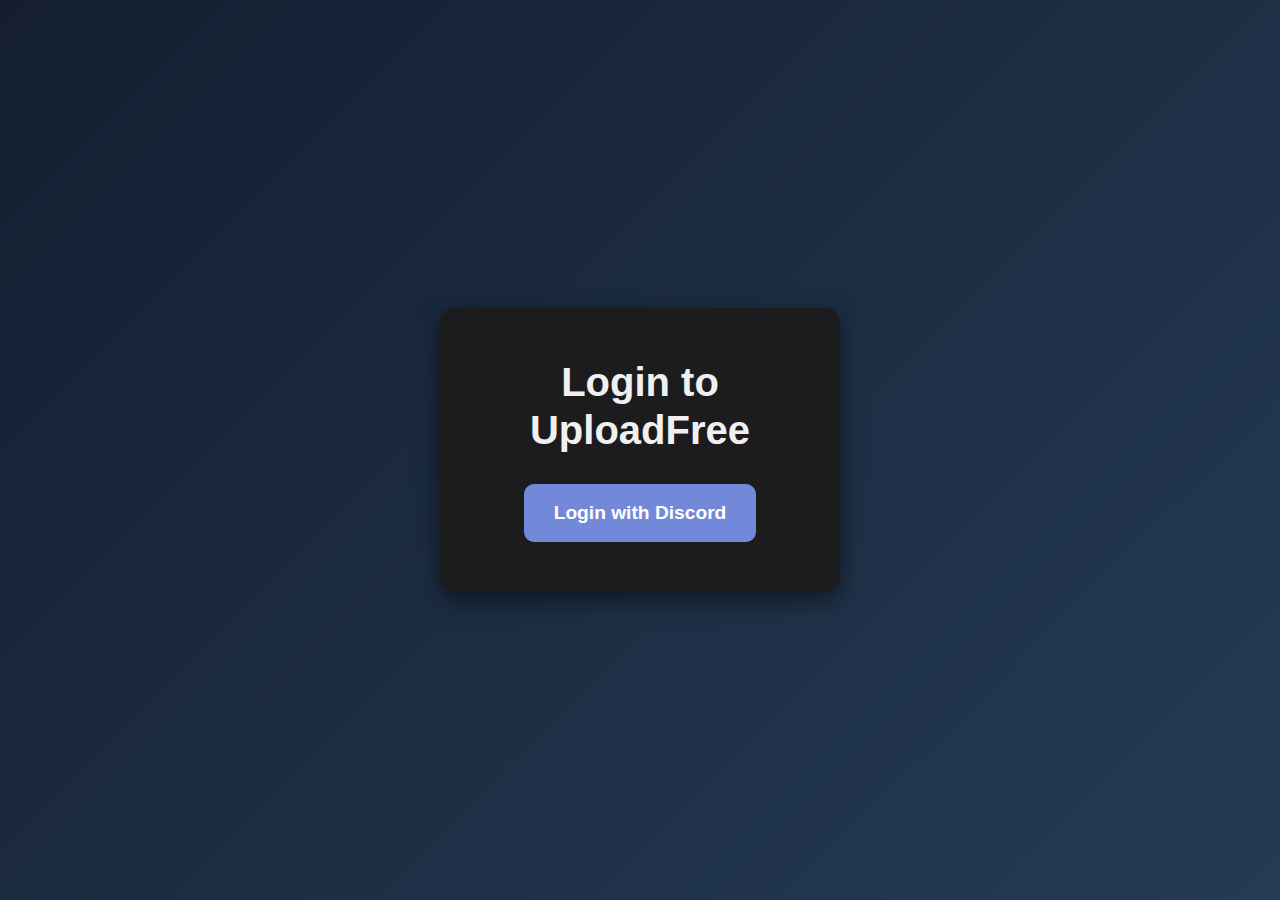
<file: login.html>
<!DOCTYPE html>
<html lang="en">
<head>
    <meta charset="UTF-8">
    <meta name="viewport" content="width=device-width, initial-scale=1.0">
    <title>Login - UploadFree</title>
    <link href="https://cdn.jsdelivr.net/npm/bootstrap@5.3.2/dist/css/bootstrap.min.css" rel="stylesheet">
    <style>
        body {
            background: linear-gradient(135deg, #141E30, #243B55);
            height: 100vh;
            display: flex;
            justify-content: center;
            align-items: center;
            font-family: 'Arial', sans-serif;
            color: white;
            margin: 0;
        }
        .login-container {
            background-color: #1c1c1e;
            padding: 50px;
            border-radius: 15px;
            box-shadow: 0 8px 25px rgba(0, 0, 0, 0.5);
            text-align: center;
            max-width: 400px;
            width: 100%;
        }
        .login-container h1 {
            font-size: 2.5rem;
            margin-bottom: 30px;
            font-weight: bold;
            color: #f0f0f0;
        }
        .login-container a {
            display: inline-block;
            background-color: #7289da;
            color: white;
            padding: 15px 30px;
            font-size: 1.2rem;
            border-radius: 10px;
            text-decoration: none;
            font-weight: bold;
            transition: background-color 0.3s ease;
        }
        .login-container a:hover {
            background-color: #5b6eae;
        }
        .login-container a:active {
            background-color: #4c5e95;
        }
    </style>
</head>
<body>
    <div class="login-container">
        <h1>Login to UploadFree</h1>
        <a href="{{ url_for('login_auth') }}">Login with Discord</a>
    </div>
    <script src="https://cdn.jsdelivr.net/npm/@popperjs/core@2.11.6/dist/umd/popper.min.js"></script>
    <script src="https://cdn.jsdelivr.net/npm/bootstrap@5.3.2/dist/js/bootstrap.min.js"></script>
</body>
</html>
</file>
